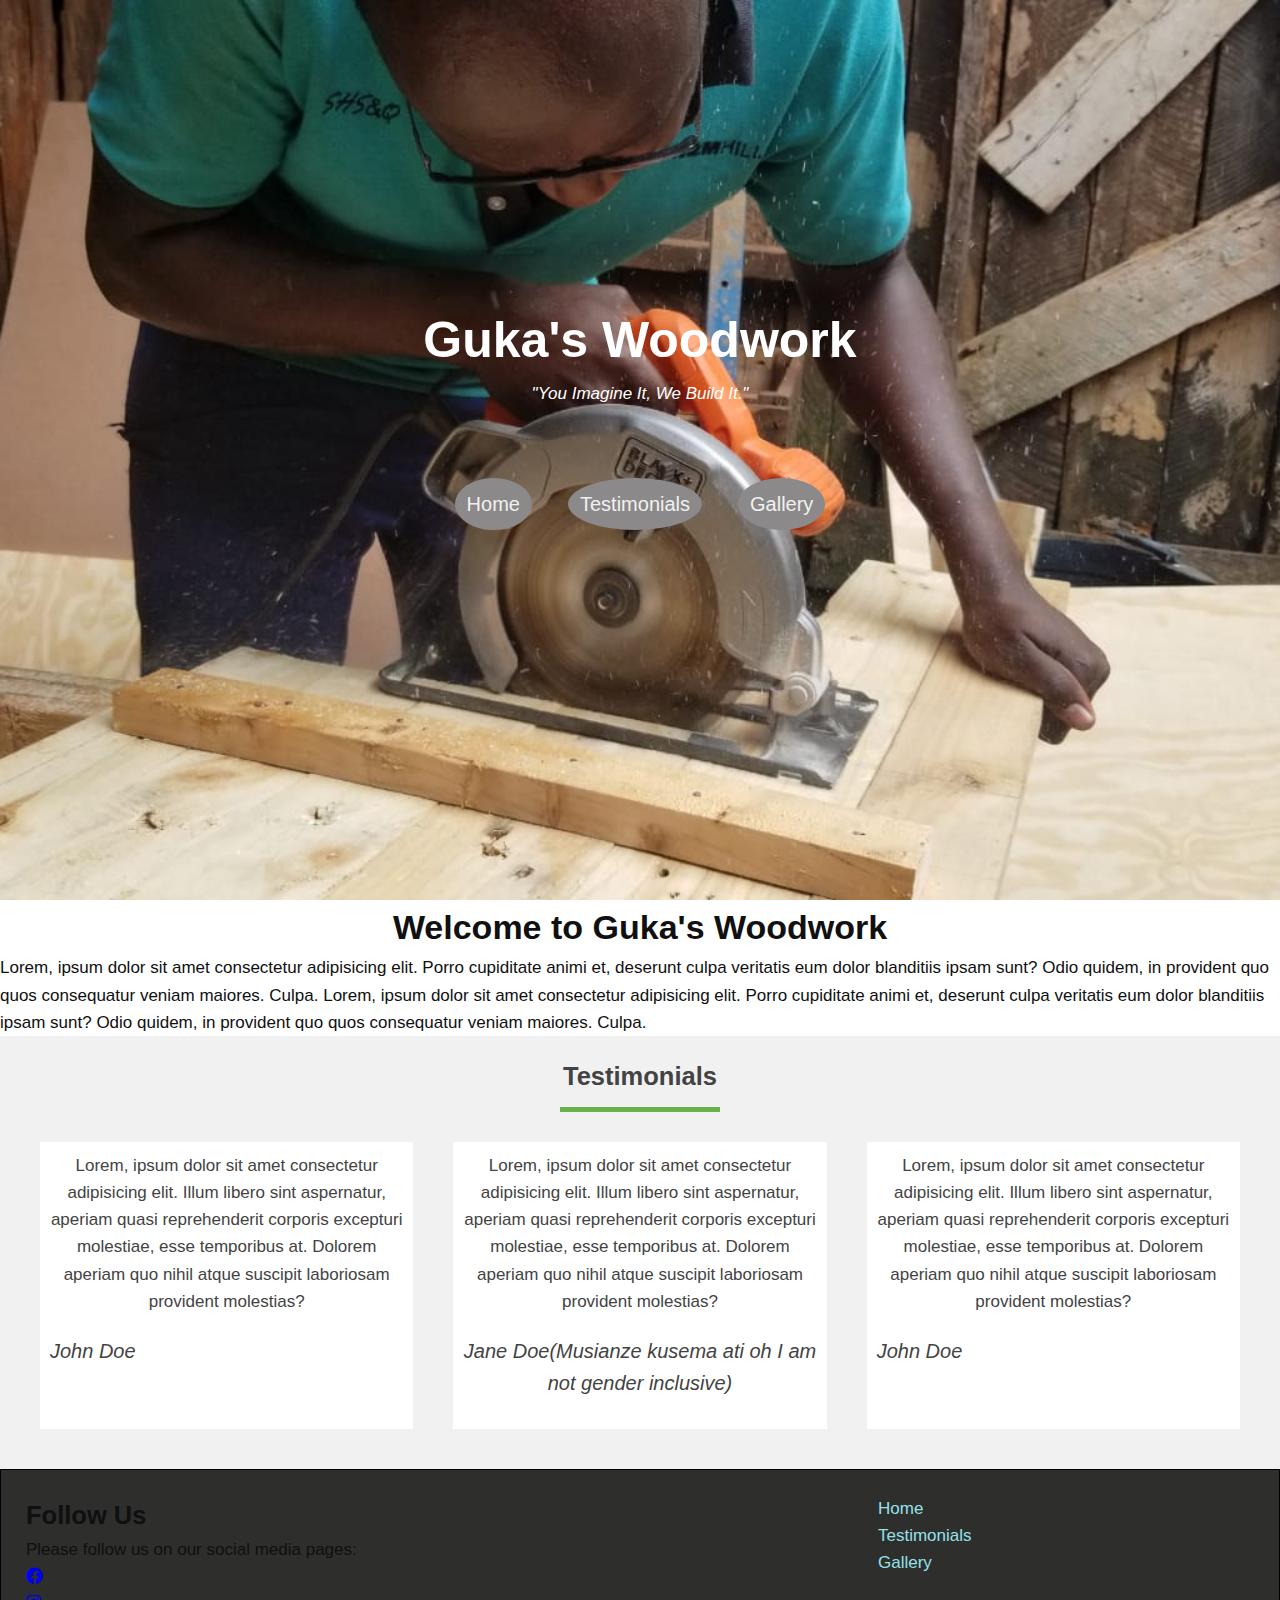
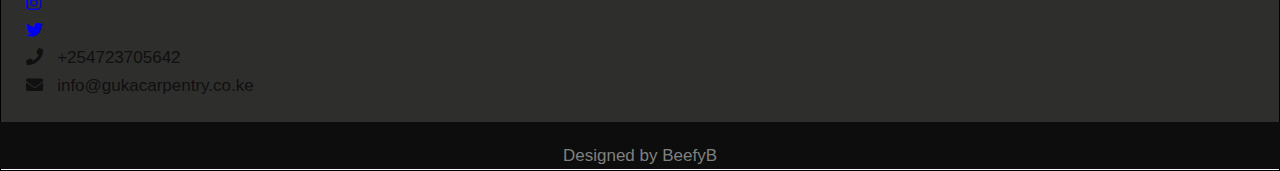
<file: index.html>
<!DOCTYPE html>
<html lang="en">
<head>
    <meta charset="UTF-8">
    <meta name="description" content="Carpentry website. Kitchen bedroom living room and outdoor furniture">
    <meta name="viewport" content="width=device-width, initial-scale=1.0">
    <meta name="keywords" content="capentry, woodwork, reliable carpenter kenya">
    <title>Guka's woodwork</title>
    <link rel="stylesheet" href="/css/all.css">
    <link rel="stylesheet" href="Guka.css">
    
    
</head>
<body>
<header id="container">
    <h1>Guka's Woodwork</h1>
    <p>
        <em>"You Imagine It, We Build It."</em>
        
        
    </p>
    <nav>
        <ul class="nav_list">
            <li><a href="index.html" class="nav_link">Home</a></li>
            <li><a href="#testimonials" class="nav_link">Testimonials</a></li>
            <li><a href="gallery.html" class="nav_link">Gallery</a></ul>
            
        </ul> 
    </nav> 
</header>


        

   
    <main class="main-content">
        <h1 id="welcome-heading">Welcome to Guka's Woodwork</h1>
            <p class="welcome-paragraph">
            Lorem, ipsum dolor sit amet consectetur adipisicing elit. Porro cupiditate animi et, deserunt culpa veritatis eum dolor blanditiis ipsam sunt? Odio quidem, in provident quo quos consequatur veniam maiores. Culpa.
            Lorem, ipsum dolor sit amet consectetur adipisicing elit. Porro cupiditate animi et, deserunt culpa veritatis eum dolor blanditiis ipsam sunt? Odio quidem, in provident quo quos consequatur veniam maiores. Culpa.
            </p>

        <!--Start of Testimonial section-->
            <section class="testimonials" id="testimonials">
                <h2>Testimonials</h2>
                    <div class="border"></div>
                <div class="container">
                    
                    <div class="testimonial">
                        <div class="hold">
                        <p>Lorem, ipsum dolor sit amet consectetur adipisicing elit. Illum libero sint aspernatur, aperiam quasi reprehenderit corporis excepturi molestiae, esse temporibus at. Dolorem aperiam quo nihil atque suscipit laboriosam provident molestias?
                            <span class="name">John Doe</span>
                        </p>
                        </div>
                    </div>
                    
                        <div class="testimonial">
                            <div class="hold">
                     <p> 
                        
                         Lorem, ipsum dolor sit amet consectetur adipisicing elit. Illum libero sint aspernatur, aperiam quasi reprehenderit corporis excepturi molestiae, esse temporibus at. Dolorem aperiam quo nihil atque suscipit laboriosam provident molestias?
                        <span class="name">Jane Doe(Musianze kusema ati oh I am not gender inclusive)</span>
                     </p>
                     </div>
                    </div>
                        
                     <div class="testimonial">
                        <div class="hold">
                        <p>Lorem, ipsum dolor sit amet consectetur adipisicing elit. Illum libero sint aspernatur, aperiam quasi reprehenderit corporis excepturi molestiae, esse temporibus at. Dolorem aperiam quo nihil atque suscipit laboriosam provident molestias?
                            <span class="name">John Doe</span>
                        </p>
                    </div>
                    </div>
                </div>
                
            </section>
                

    </main>

    <!--footer-->
    <footer>
        <div class="footer">
            <div class="footer-content">
                <div class="footer-section socials">
                    <div class="socials">
                        <h2>Follow Us</h2>
                        <p>
                            Please follow us on our social media pages:
                        </p>
                        <ul>
                        <li><a href="https://www.facebook.com/guka.wahinya"><i class="fab fa-facebook"></i></a></li>
                        <li><a href="https://instagram.com/WahinyaJ"><i class="fab fa-instagram"></i></a></li>
                        <li><a href="https://twitter.com/WahinyaJ"><i class="fab fa-twitter"></i></a></li>
                    </ul>
                </div>
                    <div class="contact">
                        <span><i class="fas fa-phone"></i> &nbsp; +254723705642</span> <br>
                        <span><i class="fas fa-envelope"></i> &nbsp; info@gukacarpentry.co.ke</span>
                    </div>
                </div>
                <div class="footer-section Contact">
                </div>
                <div class="footer-section links">
                    <ul> 
                        <a href="index.html"><li>Home</li></a>
                        <a href="testimonials.html"><li>Testimonials</li>
                        </a>
                        <a href="gallery.html"><li>Gallery</li></a>
                        
                    </ul>
                </div>
                
            


        </div>
        <div class="footer-bottom">
            Designed by BeefyB
        </div>
    </div>

   </footer>
</body>
</html>
</file>
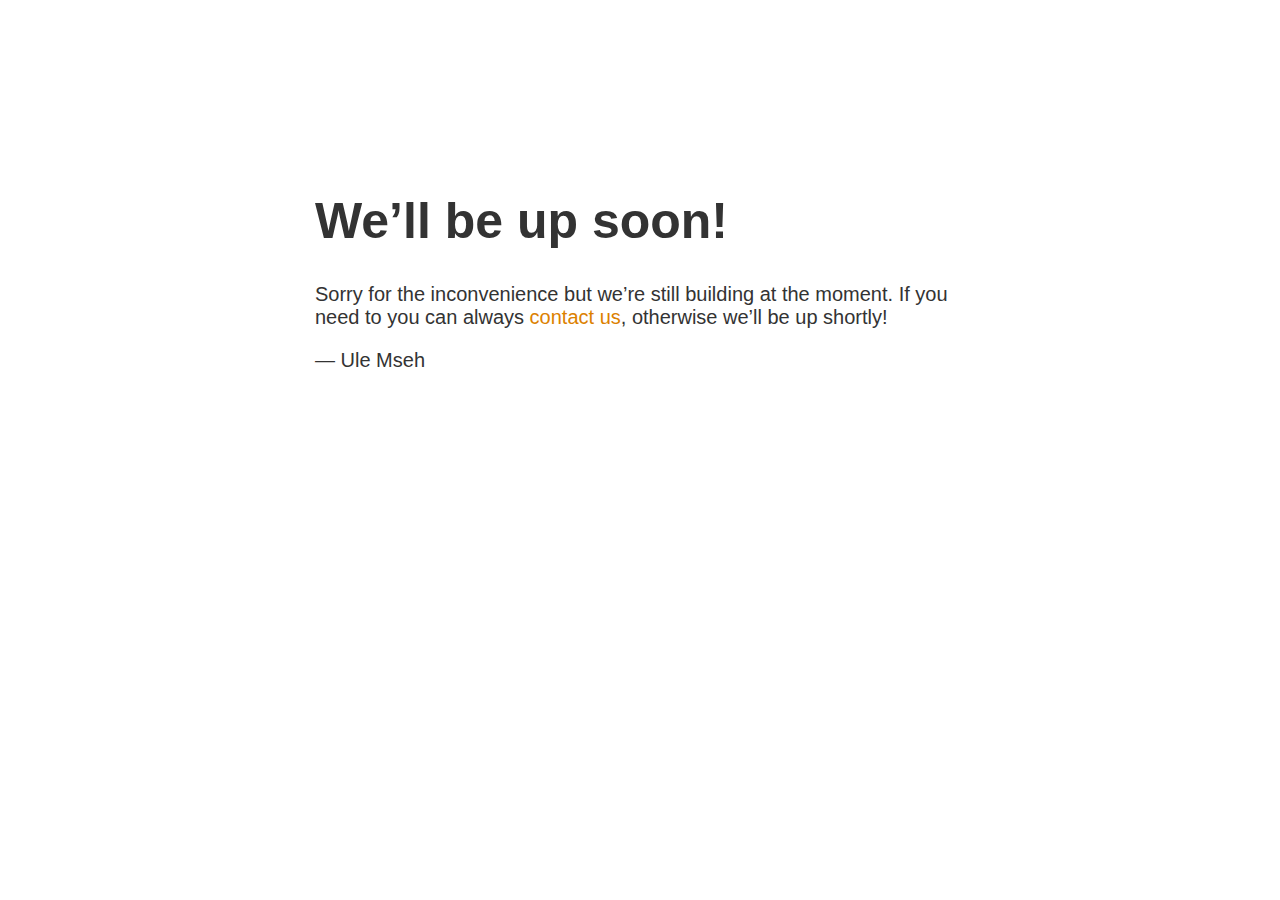
<file: faqs.html>
<!doctype html>
<title>Under Construction</title>
<style>
  body { text-align: center; padding: 150px; }
  h1 { font-size: 50px; }
  body { font: 20px Helvetica, sans-serif; color: #333; }
  article { display: block; text-align: left; width: 650px; margin: 0 auto; }
  a { color: #dc8100; text-decoration: none; }
  a:hover { color: #333; text-decoration: none; }
</style>

<article>
    <h1>We&rsquo;ll be up soon!</h1>
    <div>
        <p>Sorry for the inconvenience but we&rsquo;re still building at the moment. If you need to you can always <a href="mailto:momanyij04@gmail.com">contact us</a>, otherwise we&rsquo;ll be up shortly!</p>
        <p>&mdash; Ule Mseh</p>
    </div>
</article>
</file>
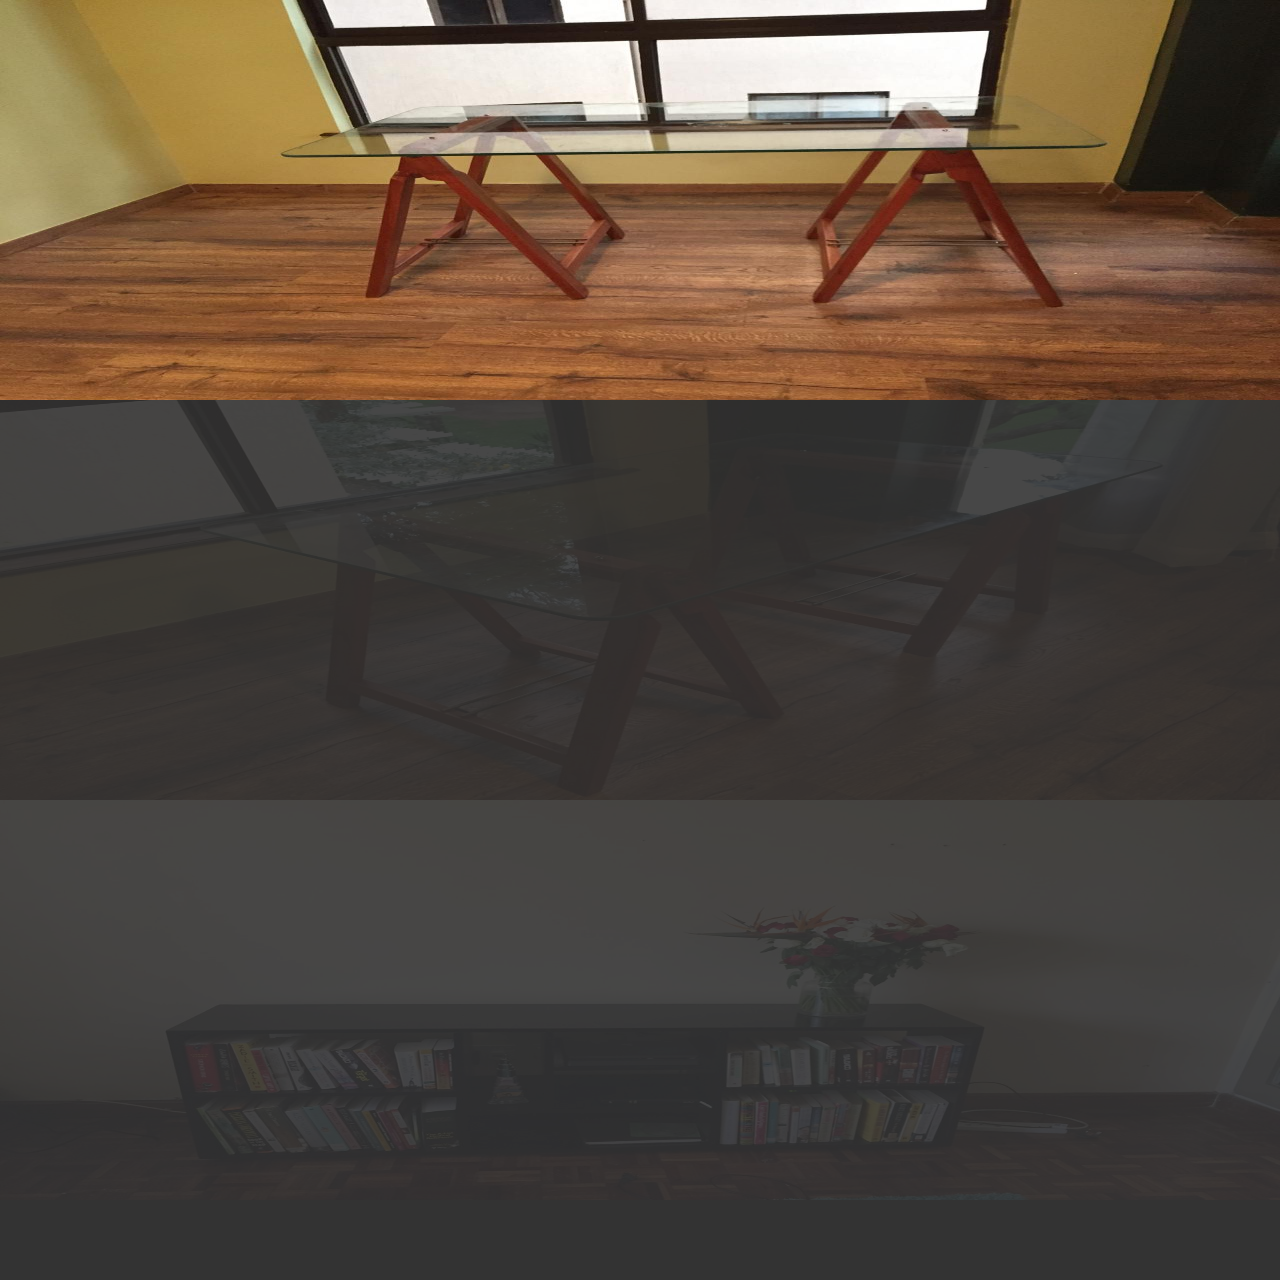
<file: gallery.html>
<!DOCTYPE html>
<html lang="en">
<head>
  <meta charset="UTF-8">
  <meta name="viewport" content="width=device-width, initial-scale=1.0">
  <title>Guka's Woodwork Gallery</title>
  <link rel="stylesheet" href="/css/all.css">
  <link rel="stylesheet" href="./css/gallery.css">
</head>
<body>
  <div class="flexbox">
    <div class="item">
      <img src="./pics/image2.jpeg"width="600" height="400" alt="">
    </div>
    <div class="item">
      <img src="./pics/image1.jpeg"width="600" height="400" alt="">
    </div>
    <div class="item">
      <img src="./pics/image3.jpeg" width="600" height="400" alt="">
    </div>
    <div class="item">
      <img src="./pics/image4.jpeg" width="600" height="400" alt="">
    </div>
    <div class="item">
      <img src="./pics/image5.jpeg" width="700" height="500" alt="">
    </div>
    <div class="item">
      <img src="./pics/image1.jpeg" width="600" height="400" alt="">
    </div>
    <div class="item">
      <img src="./pics/image1.jpeg" width="600" height="400" alt="">
    </div>
  </div>
  
</body>
</html>
</file>
<file: Guka.css>
*{
    margin: 0;
    padding: 0;
    list-style: none;
    text-decoration: none;
    font-family: "montserrat", sans-serif;
    
} 

body{
    font-family: Arial, "Helvetica Neue" , Helvetica,  sans-serif;
    font-size: 17px;
    color: #101010;
    line-height: 1.6;
    
}
#container{
    background-image:url('./pics/Guka.jpeg');
    height:100vh;
    background-size: cover;
    background-position: center;
    display: flex;
    flex-direction: column;
    justify-content: center;
    align-items: center;
    padding: 0 30px;
    text-align: center;
    color: #ffffff;
    


}

#container h1{
    font-size: 50px;
}


    
    

.nav_list {
    display: flex;
    flex-direction: row;
    text-align: center;
    justify-content: center;
    margin: 80px;
    
    
    
    
}


.nav_link{
    padding: 15px 12px;
    margin: 0 18px;
    color: #f1f1f1;
    font-size: 20px;
    font-family: 'Trebuchet MS', Helvetica, sans-serif;
    transition: color 0.3s ease-in-out;
    background-color: rgb(139, 137, 137);
    border-radius: 50%;
  

}
.nav_link::before{
    z-index: -1;
    content: "";
    position: absolute;
    top:0;
    bottom: 0;
    left: 0;
    width: 0;
    background-image: linear-gradient(to right,#0a0a0a,#41484b);
    transition: width 0.3s ease-in-out;

}
.nav_link:hover::before{
    width: 100%;

}
.nav_link:hover{
    color: #030303;
}



#welcome-heading
{
    text-align: center;
} 

.testimonials{
    padding: 20px;
    background: #f1f1f1;
    color: #434343;
    text-align: center;


}
.container{
  display: flex; 
  flex-direction: row ; 
}

.border{
    width: 160px;
    height: 5px;
    background: #6ab04c;
    margin: 10px auto;
}
.testimonial{
    background: #fff;
    margin: 20px 20px;
    padding: 10px;
    
    
    
}
 
.name{
    display: flex;
    font-size: 20px;
    margin: 20px 0;
    font-style: italic;
}




.footer{
    background-color:#2e2e2d;
    
    height: 300px;
    position: relative;

    
}
.footer .footer-content{
    border: 1px solid black;
    height: 300px;
    display: flex;


}
.footer .footer-content .footer-section{
    flex:1;
    padding: 25px;
    border-color: 1px solid honeydew;

}
.footer-section li{
    color: #95e1e8;
}
.footer .footer-bottom{
    background: #0c0d0c;
    color: gray;
    height: 50;
    width: 100%;
    text-align: center;
    position: absolute;
    bottom: 0px;
    left: 0px;
    padding-top: 20px;


}
</file>
<file: css/gallery.css>
*{
    box-sizing: border-box;
    padding: 0;
    margin: 0;
}
body{
    background: #333;
    color: #fff;
}
body a, body a:visited{
    color: #ccc;
    text-decoration: none;
}

.flexbox{
    display: flex;
    flex-direction: column;
    flex-wrap: wrap;
    height: 100vw;

}
.flexbox:hover img{
    opacity: 0.1;

}

.flexbox .item{
    position: relative;
    width: 33.33%;
}

.flexbox .item img{
    width: 100%;
    display: block;
    transition: all 0.8s;
}
.flexbox .item:hover img{
    opacity: 1;

}

@media (max-width: 860px) {
    .flexbox {
        height: 220vh;
    }

    .flexbox .item{
        width: 100%;
    }
}


@media (max-width: 667px){
    .flexbox{
        height: auto;
    }
}
.flexbox .item{
    width: 100%;

}
</file>
